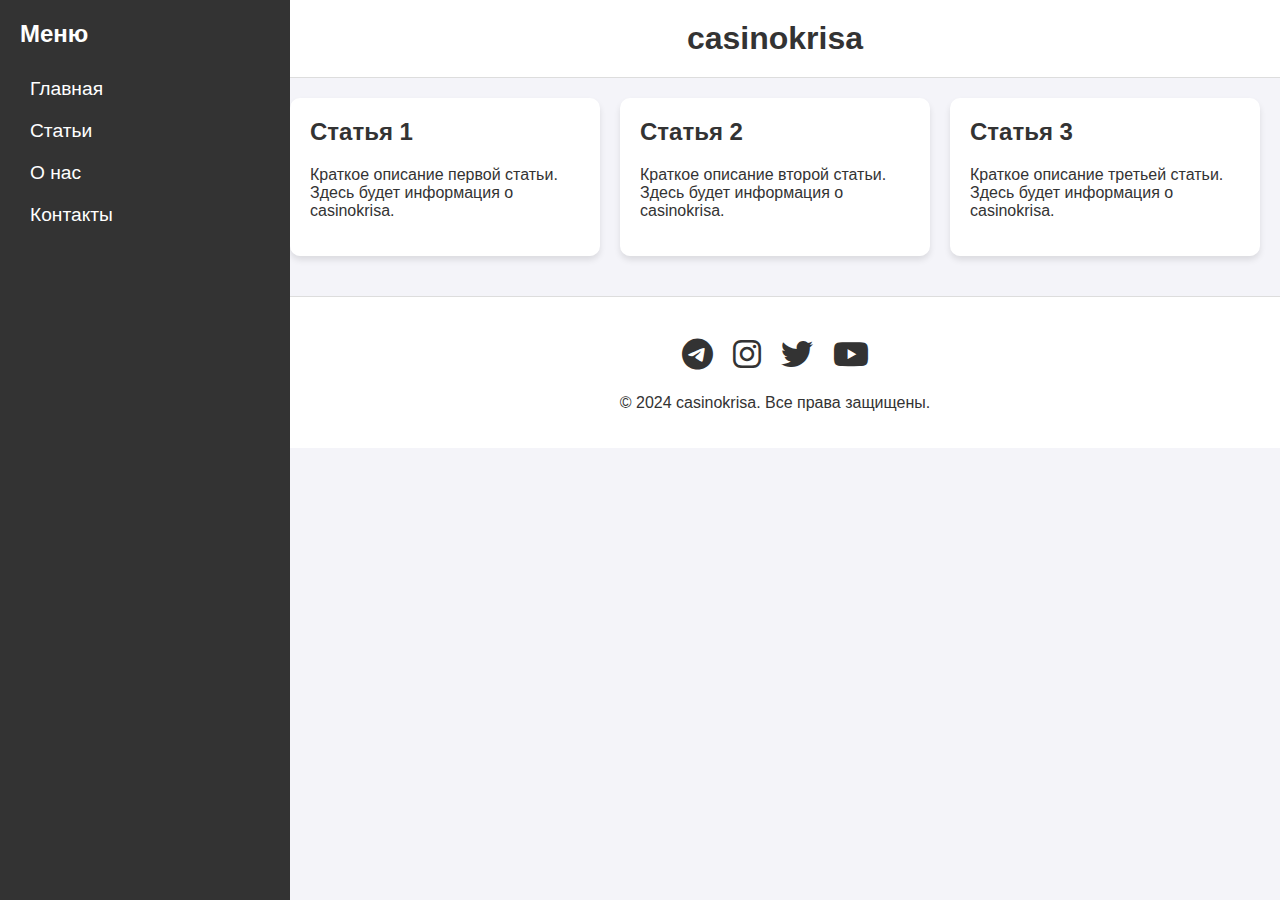
<file: index.html>
<!DOCTYPE html>
<html lang="ru">
<head>
    <meta charset="UTF-8">
    <meta name="viewport" content="width=device-width, initial-scale=1.0">
    <title>casinokrisa</title>
    <!-- Подключение шрифта Segoe UI через системные шрифты -->
    <style>
        body {
            font-family: 'Segoe UI', Tahoma, Geneva, Verdana, sans-serif;
            background-color: #f4f4f9;
            margin: 0;
            padding: 0;
            color: #333;
            display: flex;
        }
        header {
            background-color: #ffffff;
            padding: 20px;
            text-align: center;
            border-bottom: 1px solid #ddd;
        }
        h1 {
            margin: 0;
            font-size: 2em; /* Уменьшил размер заголовка для мобильных устройств */
        }
        .container {
            flex: 1;
            max-width: 1200px;
            margin: 0 auto;
            padding: 20px;
        }
        .articles {
            display: flex;
            flex-wrap: wrap;
            gap: 20px;
        }
        .article {
            background-color: #ffffff;
            border-radius: 10px;
            box-shadow: 0 4px 6px rgba(0, 0, 0, 0.1);
            padding: 20px;
            flex: 1 1 calc(33.333% - 40px);
            box-sizing: border-box;
        }
        .article h2 {
            margin-top: 0;
            font-size: 1.5em; /* Уменьшил размер заголовка статьи для мобильных устройств */
        }
        footer {
            background-color: #ffffff;
            padding: 20px;
            text-align: center;
            border-top: 1px solid #ddd;
            margin-top: 20px;
        }
        .social-icons {
            display: flex;
            justify-content: center;
            gap: 20px;
            margin: 20px 0;
            flex-wrap: nowrap; /* Предотвращает оборачивание иконок на следующую строку */
        }
        .social-icons a {
            color: #333;
            text-decoration: none;
            font-size: 2em; /* Увеличил размер иконок для лучшего отображения */
        }
        /* Боковое меню */
        .sidebar {
            height: 100vh;
            width: 250px;
            position: fixed;
            top: 0;
            left: 0;
            background-color: #333;
            color: #fff;
            padding: 20px;
            overflow-y: auto;
            z-index: 1000;
        }
        .sidebar h2 {
            margin-top: 0;
            font-size: 1.5em;
        }
        .sidebar a {
            display: block;
            color: #fff;
            text-decoration: none;
            padding: 10px;
            font-size: 1.2em;
        }
        .sidebar a:hover {
            background-color: #575757;
        }
        .main-content {
            margin-left: 270px; /* Учитываем ширину бокового меню */
            flex: 1;
        }
        /* Мобильная оптимизация */
        @media (max-width: 768px) {
            .article {
                flex: 1 1 100%;
                margin-bottom: 20px; /* Добавил отступ снизу для статей на мобильных устройствах */
            }
            h1 {
                font-size: 1.8em; /* Уменьшил размер заголовка на мобильных устройствах */
            }
            .article h2 {
                font-size: 1.2em; /* Уменьшил размер заголовка статьи на мобильных устройствах */
            }
            .sidebar {
                width: 200px; /* Уменьшил ширину бокового меню на мобильных устройствах */
            }
            .main-content {
                margin-left: 220px; /* Учитываем ширину бокового меню на мобильных устройствах */
            }
        }
        @media (max-width: 480px) {
            .sidebar {
                width: 100%;
                height: auto;
                position: relative;
                overflow: visible;
            }
            .main-content {
                margin-left: 0;
            }
            .social-icons {
                flex-direction: row; /* Убедитесь, что иконки остаются горизонтальными */
                gap: 10px; /* Уменьшил зазор между иконками */
            }
            .social-icons a {
                font-size: 1.5em; /* Уменьшил размер иконок на самых маленьких экранах */
            }
        }
    </style>
    <link rel="stylesheet" href="https://cdnjs.cloudflare.com/ajax/libs/font-awesome/6.4.0/css/all.min.css"> <!-- Подключение Font Awesome -->
</head>
<body>
    <div class="sidebar">
        <h2>Меню</h2>
        <a href="#">Главная</a>
        <a href="#">Статьи</a>
        <a href="#">О нас</a>
        <a href="#">Контакты</a>
    </div>
    <div class="main-content">
        <header>
            <h1>casinokrisa</h1>
        </header>
        <div class="container">
            <div class="articles">
                <div class="article">
                    <h2>Статья 1</h2>
                    <p>Краткое описание первой статьи. Здесь будет информация о casinokrisa.</p>
                </div>
                <div class="article">
                    <h2>Статья 2</h2>
                    <p>Краткое описание второй статьи. Здесь будет информация о casinokrisa.</p>
                </div>
                <div class="article">
                    <h2>Статья 3</h2>
                    <p>Краткое описание третьей статьи. Здесь будет информация о casinokrisa.</p>
                </div>
            </div>
        </div>
        <footer>
            <div class="social-icons">
                <a href="https://t.me/casinokrisa" target="_blank" aria-label="Telegram"><i class="fab fa-telegram-plane"></i></a>
                <a href="https://www.instagram.com/casinokrisa/" target="_blank" aria-label="Instagram"><i class="fab fa-instagram"></i></a>
                <a href="https://twitter.com/casinokrisa_x" target="_blank" aria-label="Twitter"><i class="fab fa-twitter"></i></a>
                <a href="https://www.youtube.com/@troeproroi" target="_blank" aria-label="YouTube"><i class="fab fa-youtube"></i></a>
            </div>
            <p>&copy; 2024 casinokrisa. Все права защищены.</p>
        </footer>
    </div>
</body>
</html>
</file>
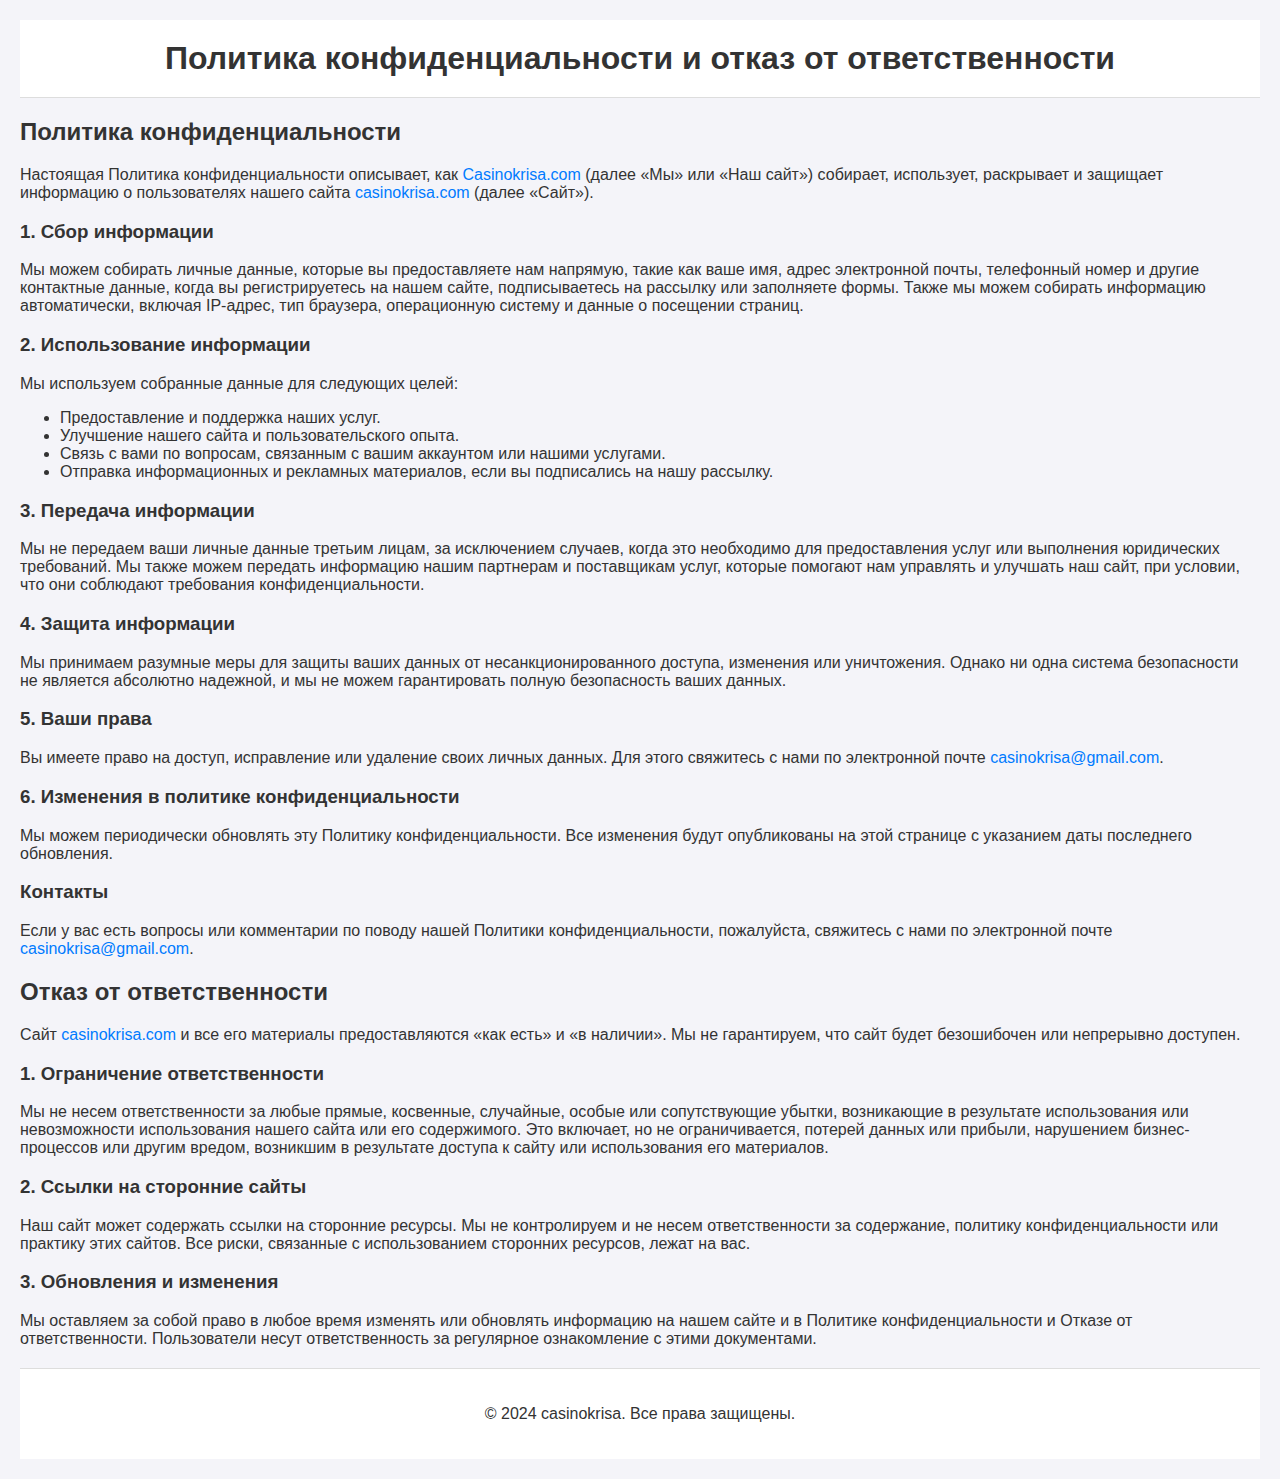
<file: privacy-policy.html>
<!DOCTYPE html>
<html lang="ru">
<head>
    <meta charset="UTF-8">
    <meta name="viewport" content="width=device-width, initial-scale=1.0">
    <title>Политика конфиденциальности и отказ от ответственности</title>
    <style>
        body {
            font-family: 'Segoe UI', Tahoma, Geneva, Verdana, sans-serif;
            background-color: #f4f4f9;
            margin: 0;
            padding: 20px;
            color: #333;
        }
        header {
            background-color: #ffffff;
            padding: 20px;
            text-align: center;
            border-bottom: 1px solid #ddd;
        }
        h1 {
            margin: 0;
            font-size: 2em;
        }
        h2 {
            font-size: 1.5em;
            margin-top: 20px;
        }
        footer {
            background-color: #ffffff;
            padding: 20px;
            text-align: center;
            border-top: 1px solid #ddd;
            margin-top: 20px;
        }
        a {
            color: #007bff;
            text-decoration: none;
        }
        a:hover {
            text-decoration: underline;
        }
    </style>
</head>
<body>
    <header>
        <h1>Политика конфиденциальности и отказ от ответственности</h1>
    </header>
    <div class="container">
        <h2>Политика конфиденциальности</h2>
        <p>Настоящая Политика конфиденциальности описывает, как <a href="https://casinokrisa.com">Casinokrisa.com</a> (далее «Мы» или «Наш сайт») собирает, использует, раскрывает и защищает информацию о пользователях нашего сайта <a href="https://casinokrisa.com">casinokrisa.com</a> (далее «Сайт»).</p>
        <h3>1. Сбор информации</h3>
        <p>Мы можем собирать личные данные, которые вы предоставляете нам напрямую, такие как ваше имя, адрес электронной почты, телефонный номер и другие контактные данные, когда вы регистрируетесь на нашем сайте, подписываетесь на рассылку или заполняете формы. Также мы можем собирать информацию автоматически, включая IP-адрес, тип браузера, операционную систему и данные о посещении страниц.</p>
        <h3>2. Использование информации</h3>
        <p>Мы используем собранные данные для следующих целей:</p>
        <ul>
            <li>Предоставление и поддержка наших услуг.</li>
            <li>Улучшение нашего сайта и пользовательского опыта.</li>
            <li>Связь с вами по вопросам, связанным с вашим аккаунтом или нашими услугами.</li>
            <li>Отправка информационных и рекламных материалов, если вы подписались на нашу рассылку.</li>
        </ul>
        <h3>3. Передача информации</h3>
        <p>Мы не передаем ваши личные данные третьим лицам, за исключением случаев, когда это необходимо для предоставления услуг или выполнения юридических требований. Мы также можем передать информацию нашим партнерам и поставщикам услуг, которые помогают нам управлять и улучшать наш сайт, при условии, что они соблюдают требования конфиденциальности.</p>
        <h3>4. Защита информации</h3>
        <p>Мы принимаем разумные меры для защиты ваших данных от несанкционированного доступа, изменения или уничтожения. Однако ни одна система безопасности не является абсолютно надежной, и мы не можем гарантировать полную безопасность ваших данных.</p>
        <h3>5. Ваши права</h3>
        <p>Вы имеете право на доступ, исправление или удаление своих личных данных. Для этого свяжитесь с нами по электронной почте <a href="mailto:casinokrisa@gmail.com">casinokrisa@gmail.com</a>.</p>
        <h3>6. Изменения в политике конфиденциальности</h3>
        <p>Мы можем периодически обновлять эту Политику конфиденциальности. Все изменения будут опубликованы на этой странице с указанием даты последнего обновления.</p>
        <h3>Контакты</h3>
        <p>Если у вас есть вопросы или комментарии по поводу нашей Политики конфиденциальности, пожалуйста, свяжитесь с нами по электронной почте <a href="mailto:casinokrisa@gmail.com">casinokrisa@gmail.com</a>.</p>
        <h2>Отказ от ответственности</h2>
        <p>Сайт <a href="https://casinokrisa.com">casinokrisa.com</a> и все его материалы предоставляются «как есть» и «в наличии». Мы не гарантируем, что сайт будет безошибочен или непрерывно доступен.</p>
        <h3>1. Ограничение ответственности</h3>
        <p>Мы не несем ответственности за любые прямые, косвенные, случайные, особые или сопутствующие убытки, возникающие в результате использования или невозможности использования нашего сайта или его содержимого. Это включает, но не ограничивается, потерей данных или прибыли, нарушением бизнес-процессов или другим вредом, возникшим в результате доступа к сайту или использования его материалов.</p>
        <h3>2. Ссылки на сторонние сайты</h3>
        <p>Наш сайт может содержать ссылки на сторонние ресурсы. Мы не контролируем и не несем ответственности за содержание, политику конфиденциальности или практику этих сайтов. Все риски, связанные с использованием сторонних ресурсов, лежат на вас.</p>
        <h3>3. Обновления и изменения</h3>
        <p>Мы оставляем за собой право в любое время изменять или обновлять информацию на нашем сайте и в Политике конфиденциальности и Отказе от ответственности. Пользователи несут ответственность за регулярное ознакомление с этими документами.</p>
    </div>
    <footer>
        <p>&copy; 2024 casinokrisa. Все права защищены.</p>
    </footer>
</body>
</html>
</file>
